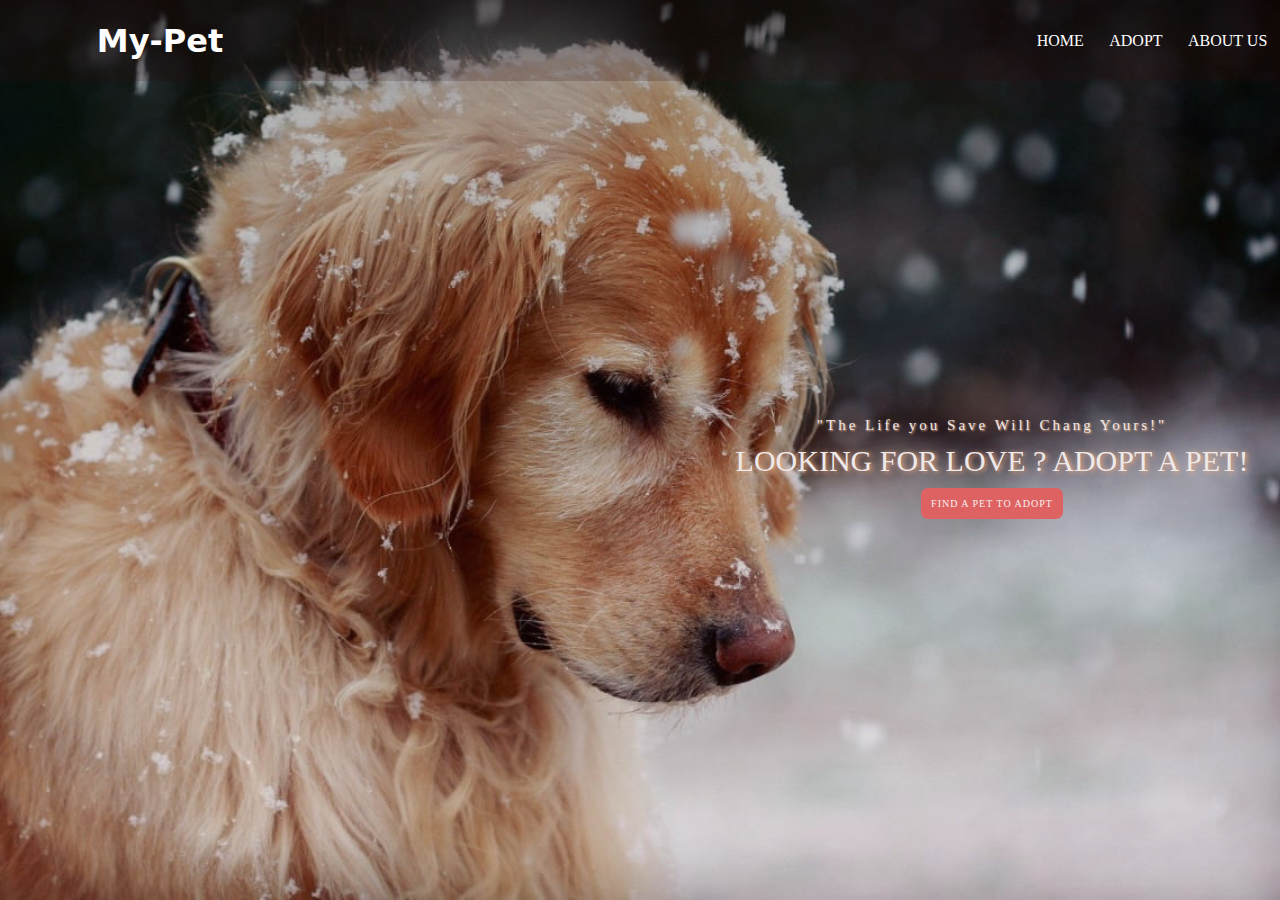
<file: index.html>
<!DOCTYPE html>
<html lang="en">
<head>
    <meta charset="UTF-8">
    <meta name="viewport" content="width=device-width, initial-scale=1.0">
    <title>My-Pet</title>
    <link rel="stylesheet" href="style1.css">
</head>
<body>
    
        <header>
            <nav>
                <div class="logo"><h1 class=""> my-pet</h1></div>
                <div class="menu">
                     <a href="index1.html">HOME</a>
                    <a href="adopt.html">ADOPT</a>
                    <a  href="about.html">ABOUT US</a>
                </div>
            </nav>
                <main>
                    <section>
                        <h3>"The Life you Save Will Chang Yours!"</h3>
                        <h1>
                            Looking for Love ? Adopt A pet!

                        </h1>
                           
                        
                        <a href="cards.html" class="button">FIND A PET TO ADOPT</a>
                    </section>
                </main>
            
        </header>
        
    
    
</body>
</html>
</file>
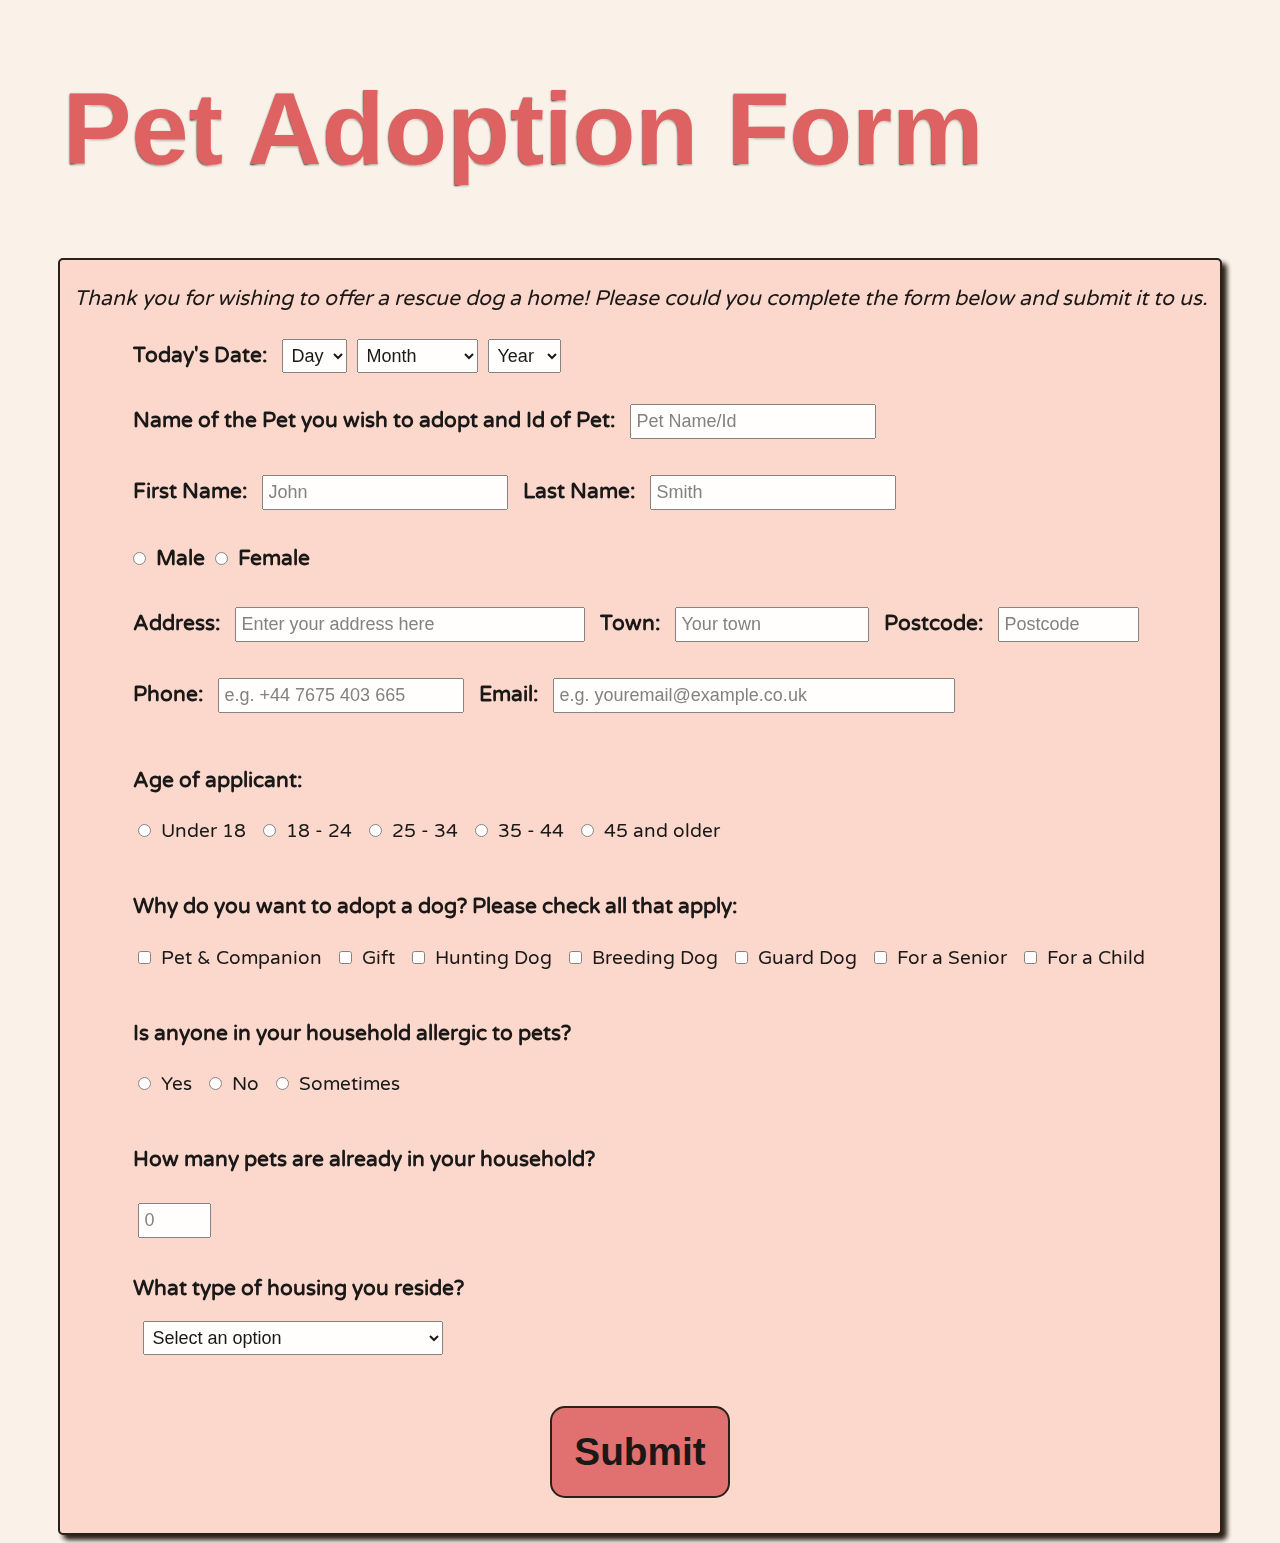
<file: adopt.html>
<!DOCTYPE html>
<html lang="en">
<head>
    <meta charset="UTF-8">
    <meta name="viewport" content="width=>, initial-scale=1.0">
    <title>
		My-Pet
	</title>
    <style>
@import url('https://fonts.googleapis.com/css?family=Underdog&display=swap');
@import url('https://fonts.googleapis.com/css?family=Varela+Round&display=swap');

html, body {
	background-color: #FAF1E8;
	font-family: 'Varela Round', sans-serif;
}

/* header styling */

header {
	display: flex;
	flex-direction: column;
	justify-content: flex-end;
	align-items: flex-start;
}

#title {
	color:#de6262;
	font-size: 4.42em;
	padding: 1px 55px;
	font-family: 'Trebuchet MS', 'Lucida Sans Unicode', 'Lucida Grande', 'Lucida Sans', Arial, sans-serif;
	text-shadow: 4px 2px 5px #FAF1E8,
	0px 1px 2px #120901;

}

#top-pic {
	display: block;
	margin-left: auto;
	justify-content: flex-end;
	min-width: 50%;
	max-width: 70%;

}

/* main styling */

#survey-form {
	display: flex;
	flex-direction: column;
	justify-content: stretch;
	opacity: 0.9;
	color: black;
	font-size: 1.2em;
	margin: 0px 50px;
	border: 2px solid #120901;
	border-radius: 5px;
	background-color:#fcd4c8;
	box-shadow: 5px 5px 5px #120901;
}

#description {
	font-size: 1.1em;
	text-align: center;
}

form, #todays-date > select, input, textarea, #dropdown {
	padding: 5px;
	margin-left: 5px;
	font-size: 18px;
}

.main-label {
	display: flex;
	justify-content: stretch;
	font-size: 1.1em;
	font-weight: bold;
	padding: 5px;
}

form > div {

	padding: 5px;
	margin: 1px 5% 15px 5%;
}

ul {
	padding-left: 0px;
}

li{
	padding: 2px 2px 2px 5px;
	display: inline-block;
	list-style: none;
}

input {
	margin: 5px;
}

#email-phone > input, #dogName > input, #first-last-name > input, #address > input {
	width: 90%;
}
#gender {
	display: flex;
	justify-content: stretch;
}

#housing {
	display: flex;
	flex-direction: column;
}

#housing > select {
	margin: 15px;
	width: 90%;
}

textarea {
	resize: none;
	width: 100%;
}

#button {
	display: flex;
	justify-content: center;
}

#submit {
	color: black;
	background: #de6262;
	border: 2.5px solid #120901;
	border-radius: 15px;
	cursor: pointer;
	margin: 10px;
	font-size: 2.02em;
	font-weight: bold;
	padding: 22px;
}

#submit:hover {
	background: #FFFFFF;
	-webkit-transition-duration: 0.4s;
	-moz-transition-duration: 0.4s;
	-o-transition-duration: 0.4s;
	transition-duration: 0.4s;
}
/* above footer styling */

#above-footer {
	display: flex;
	flex-direction: column;
	justify-content: center;
	padding: 50px;
}

#bottom-pic {
	display: block;
	margin-left: auto;
	max-width: 70%;
}

/* footer */

#coded-by {
	flex: 1;
	font-size: 1.3em;
	font-weight: bold;
	margin: 1em;
	padding: 5px;
	text-align: center;
}

a {
	color: #de6262;
	text-decoration: none;
}

a:hover {
	text-decoration: underline;
	color: #de6262;
	animation-duration: 0.5s;
}


#copyright {
	color: #120901;
	font-size: 15px;
}

.fab {
	opacity: 0.9;
	font-size: 15px;
	color: #120901;
}

.list-inline {
	flex-direction: row;
	justify-coflexntent: center;

}

.list-inline-item {
	padding: 0 10px;
}

@media (min-width: 760px) and (min-device-width: 760px) {
	header {
		flex-direction: row;
		align-items: flex-end;
	}

	#title {
		font-size: 6.42em;
	}

	#email-phone > input, #dogName > input, #first-last-name > input, #address > input {
		width: auto;
	}

	.main-label {
		display: inline-block;
	}

	#copyright {
		font-size: 20px;
	}

	.fab {
		font-size: 25px;
	}
  
  #housing > select {
	width: 300px;
}
}




    </style>
</head>
<body>
	<h1 id="title">Pet Adoption Form</h1>

</header>

<!-- form -->

<main>
	<form id="survey-form">

		<p id="description"><em>Thank you for wishing to offer a rescue dog a home! Please could you complete the form below and submit it to us. </em></p>
		</div>

		<!-- todays date -->

		<div id="todays-date">
			<label class="main-label" for="todays-date">Today's Date: </label>
			<select name="day">
				<option value="day">Day</option>
				<option value="1">1</option>
				<option value="2">2</option>
				<option value="3">3</option>
				<option value="4">4</option>
				<option value="5">5</option>
				<option value="6">6</option>
				<option value="7">7</option>
				<option value="8">8</option>
				<option value="9">9</option>
				<option value="10">10</option>
				<option value="11">11</option>
				<option value="12">12</option>
				<option value="13">13</option>
				<option value="14">14</option>
				<option value="15">15</option>
				<option value="16">16</option>
				<option value="17">17</option>
				<option value="18">18</option>
				<option value="19">19</option>
				<option value="20">20</option>
				<option value="21">21</option>
				<option value="22">22</option>
				<option value="23">23</option>
				<option value="24">24</option>
				<option value="25">25</option>
				<option value="26">26</option>
				<option value="27">27</option>
				<option value="28">28</option>
				<option value="29">29</option>
				<option value="30">30</option>
				<option value="31">31</option>
			</select>
			<select name="month">
				<option value="month">Month</option>
				<option value="january">January</option>
				<option value="february">February</option>
				<option value="march">March</option>
				<option value="april">April</option>
				<option value="may">May</option>
				<option value="june">June</option>
				<option value="july">July</option>
				<option value="august">August</option>
				<option value="september">September</option>
				<option value="october">October</option>
				<option value="november">November</option>
				<option value="december">December</option>
			</select>
			<select name="year">
				<option value="" e="year">Year</option>
				<option value="2012">2012</option>
				<option value="2013">2013</option>
				<option value="2014">2014</option>
				<option value="2015">2015</option>
				<option value="2016">2016</option>
				<option value="2017">2017</option>
				<option value="2018">2018</option>
				<option value="2019">2019</option>
				<option value="2020">2020</option>
				<option value="2021">2021</option>
				<option value="2022">2022</option>
				<option value="2023">2023</option>

			</select>
		</div>

		<!-- dog name -->

		<div id="dogName">
			<label class="main-label" for="dogNameLabel">Name of the Pet you wish to adopt and Id of Pet: </label>
			<input type="text" id="dogNameLabel" placeholder="Pet Name/Id" required>
		</div>


		<!-- name -->

		<div id="first-last-name">
			<label class="main-label" id="name-label">First Name: </label>
			<input type="text" id="name" placeholder="John" required>

			<label class="main-label">Last Name: </label>
			<input type="text" id="lastName" placeholder="Smith" required>
		</div>

		<!-- gender -->
		<div id="gender">
			<input type="radio" id="male" name="gender" value="1" required>
			<label class="main-label" for="male">Male</label>

			<input type="radio" id="female" name="gender" value="2" required>
			<label class="main-label" for="female">Female</label>
		</div>

		<!-- address  -->

		<div id="address">
			<label class="main-label" for="address1">Address: </label>
			<input type="text" id="address1" size="30" placeholder="Enter your address here">


			<label class="main-label" for="town">Town: </label>
			<input type="text" id="town" size="15" placeholder="Your town">

			<label class="main-label" for="postcode">Postcode: </label>
			<input type="text" id="postcode" size="10" placeholder="Postcode">

		</div>

		<!-- email / phone / age -->

		<div id="email-phone">
			<label class="main-label" id="phone-label" for="phone">Phone: </label>
			<input type="tel" id="phone" placeholder="e.g. +44 7675 403 665">

			<label class="main-label" id="email-label" for="email">Email: </label>
			<input type="email" id="email" placeholder="e.g. youremail@example.co.uk" required size="35">

		</div>

		<!-- age -->

		<div id="age">
			<ul><label class="main-label" for="age">Age of applicant:</label></ul>

			<li><input type="radio" id="u18" name="age" value="1" required>
				<label for="u18">Under 18</label></li>

			<li><input type="radio" id="18" name="age" value="2" required>
				<label for="18">18 - 24</label></li>

			<li><input type="radio" id="25" name="age" value="3" required>
				<label for="25">25 - 34</label></li>

			<li><input type="radio" id="35" name="age" value="4" required>
				<label for="35">35 - 44</label></li>

			<li><input type="radio" id="45" name="age" value="5" required>
				<label for="45">45 and older</label></li>

		</div>

		<!-- why dog? -->

		<div id="why">
			<ul><label class="main-label" for="why">Why do you want to adopt a dog? Please check all that apply:</label></ul>
			<li><input type="checkbox" name="reason" id="companion" value="companion">
				<label for="companion">Pet & Companion</label></li>

			<li><input type="checkbox" name="reason" id="gift" value="gift">
				<label for="gift">Gift</label></li>

			<li><input type="checkbox" name="reason" id="hunting" value="hunting">
				<label for="hunting">Hunting Dog</label></li>

			<li><input type="checkbox" name="reason" id="breeding" value="breeding">
				<label for="breeding">Breeding Dog</label></li>

			<li><input type="checkbox" name="reason" id="guard" value="guard">
				<label for="guard">Guard Dog</label></li>

			<li><input type="checkbox" name="reason" id="senior" value="senior">
				<label for="senior">For a Senior</label></li>

			<li><input type="checkbox" name="reason" id="child" value="child">
				<label for="child">For a Child</label></li>

		</div>

		<!-- allergies -->

		<div id="allergies">
			<ul><label class="main-label" for="allergies">Is anyone in your household allergic to pets?</label></ul>

			<li><input type="radio" id="yes" name="allergy" value="1" required>
				<label for="yes">Yes</label></li>

			<li><input type="radio" id="no" name="allergy" value="2" required>
				<label for="no">No</label></li>

			<li><input type="radio" id="sometimes" name="allergy" value="3" required>
				<label for="sometimes">Sometimes</label></li>
		</div>

		<!-- pets in household -->

		<div id="pets-household">
			<ul><label class="main-label" id="number-label">How many pets are already in your household?
			</label></ul>
			<li><input type="number" id="number" min="1" max="10" placeholder="0"></li>
		</div>

		<!-- housing -->

		<div id="housing">
			<label class="main-label">What type of housing you reside?</label>
			<select id="dropdown">
			<option disabled selected value>Select an option</option>
			<option value="apt">Apt / Condo</option>
			<option value="house">House</option>
			<option value="other">Other</option>
			</select>
		</div>

	
		
		<!-- submit button -->
		<div id="button">
			<button type="submit" id="submit">Submit</button>
		</div>


	</form>
</main>

<!--above footer -->



<!-- footer -->


    <script>
        document.getElementById("submitBtn").addEventListener('submit', btnClick);

function btnClick() {
  alert ("Thank you for saving a life by adopting!");
}
</script>

    </body>
    </html>
</file>
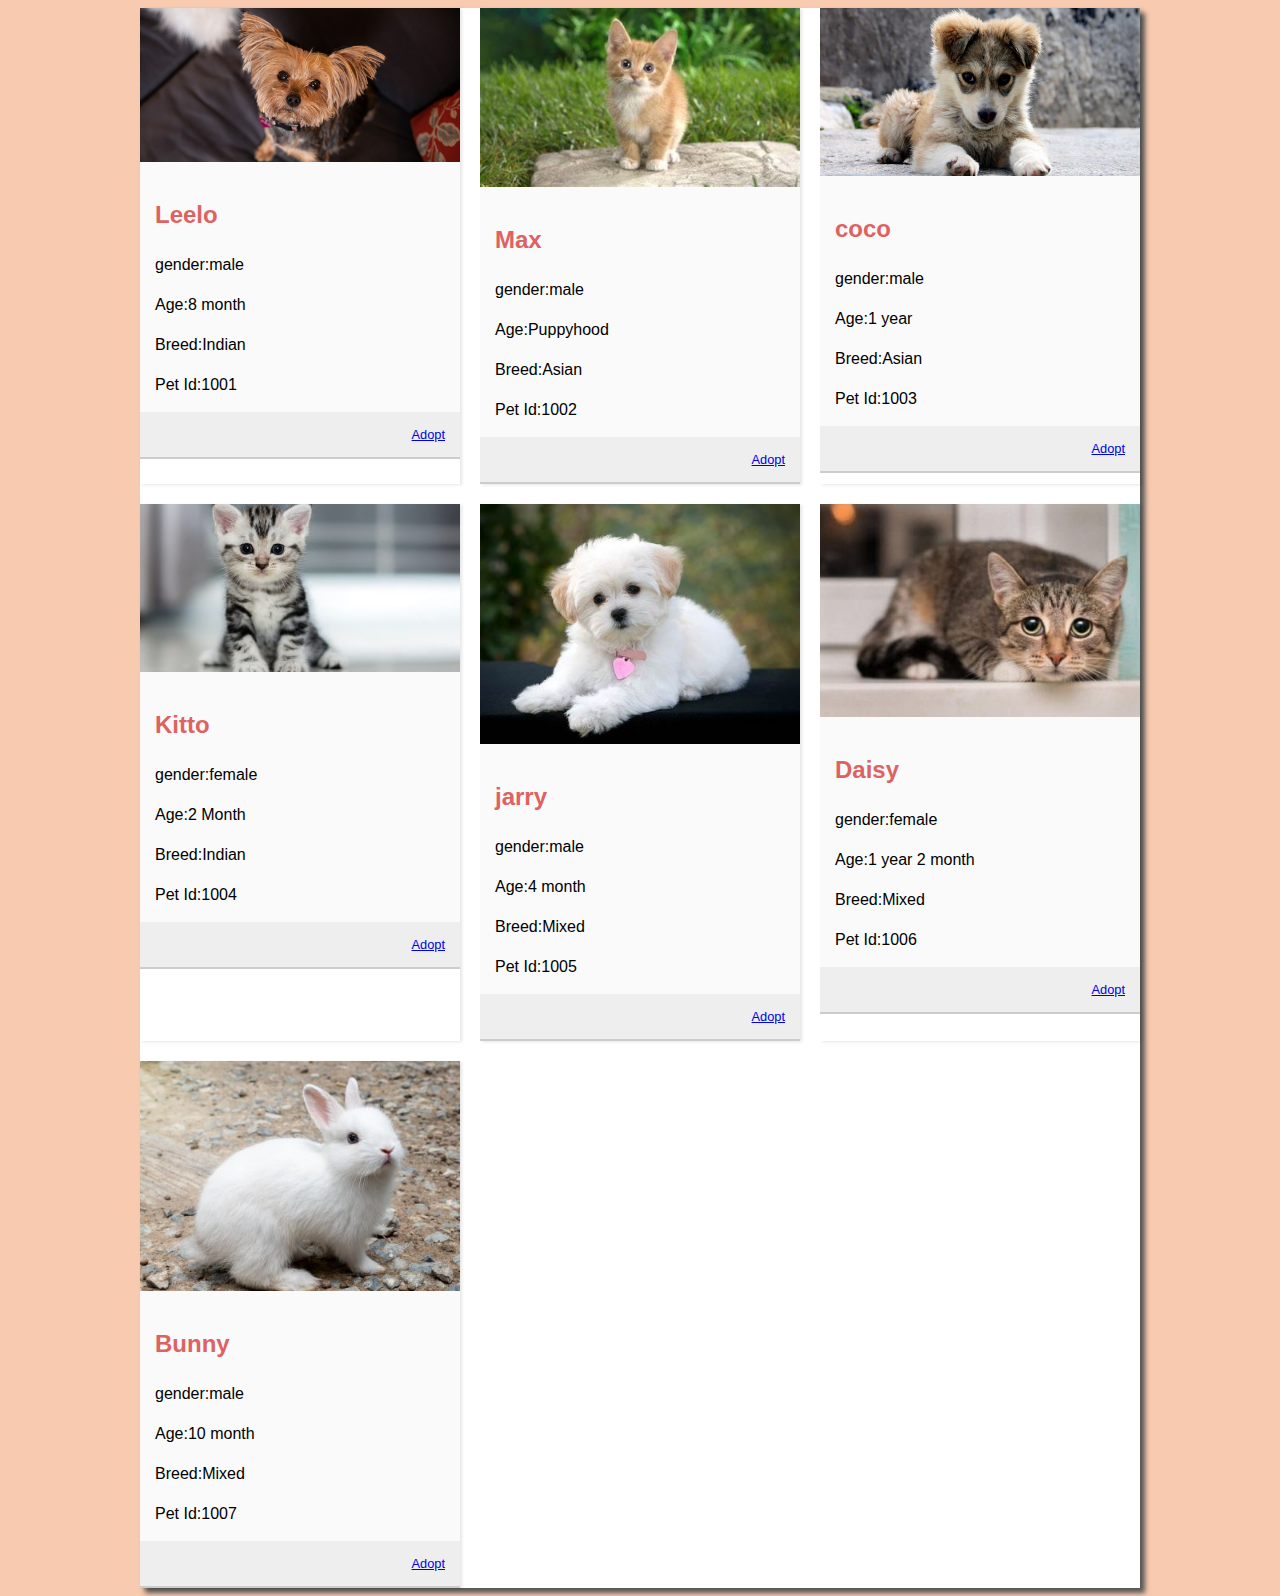
<file: cards.html>
<!DOCTYPE html>
<html lang="en">
<head>
    <meta charset="UTF-8">
    <meta name="viewport" content="width=device-width,initial-scale=1.0">
    <meta charset="UTF-8">
    <link rel="shortcut icon" href="/assets/favicon.ico">
    <link href="https://fonts.googleapis.com/icon?family=material-icons" rel="stylesheet">
    <title>My-Pet</title>
    
    <style>
        body{
            background-color:rgb(248, 202, 175);   }
    .cards{
        margin: 0 auto;
        max-width:1000px;
        display:grid;
        grid-template-columns: repeat(3,1fr);
        gap:20px;
        font-family: sans-serif;
        background-color:white;
        box-shadow:5px 5px 5px #555555;
    
    }
    .card{
        box-shadow: 2px 1px 3px rgb(0,0,0,0.1);
    }
    .card_image{
        width:100%;
        display:block;

        
    }
    .card_content{
        line-height: 1.5;
        font-size:0.9re;
        padding:15px;
        background: #fafafa;
        
    }
    .card_content > p:first-of-type{
        margin-top: 0;
    }
    .card_content > p:last-of-type{
        margin-bottom: 0;
    }
    .card_info{
        padding:15px;
        display:flex;
        justify-content: space-between;
        align-items: center;
        background: #eeeeee;
        color:#555555;
        font-size: 0.8em;
        border-bottom: 2px solid #cccccc;
    }
    h2{
        text-decoration: dotted;
        color: #de6262;

    }
    p{
        color:black;
        
    }

.card__info i {
    font-size: 0.9em;
    margin-right: 8px;
}

.card__link {
    color: #64968c;
    text-decoration: none;
}

.card__link:hover {
    text-decoration: underline;
    color:#de6262;
}
    </style>
</head>
<body>
    <div class="cards">
        <div class="card">
            <img src="imag/per.jpg" alt="" class="card_image">
            <div class="card_content">
                <h2>
                    Leelo
                </h2>
                <p>
                 gender:male
                 </p>
                 <p>
                    Age:8 month
                 </p>
                 <p>Breed:Indian</p>
                 <p>Pet Id:1001</p>
        
            </div>
            <div class="card_info">
                <div >
                
                </div>
                <div>
                    <a href="adopt.html" class="card_link">Adopt</a>
                </div>
         </div>
    </div>
    <div class="card">
        <img src="imag/cat.jpg" alt="" class="card_image">
        <div class="card_content">
            <h2>
                Max
            </h2>
            <p>
             gender:male
             </p>
             <p>
                Age:Puppyhood
             </p>
             <p>Breed:Asian</p>
             <p>Pet Id:1002</p>
    
        </div>
        <div class="card_info">
            <div >
              
            </div>
            <div>
                <a href="adopt.html" class="card_link"> Adopt</a>
            </div>
     </div>
</div>

<div class="card">
    <img src="imag/dog.jpg" alt="" class="card_image">
    <div class="card_content">
        <h2>
            coco
        </h2>
        <p>
         gender:male
         </p>
         <p>
            Age:1 year
         </p>
         <p>Breed:Asian</p>
         <p>Pet Id:1003</p>
    </div>
    <div class="card_info">
        <div >
        </div>
        <div>
            <a href="adopt.html" class="card_link"> Adopt</a>
        </div>
 </div>
</div>

<div class="card">
    <img src="imag/cat1.jpg" alt="" class="card_image">
    <div class="card_content">
        <h2>
            Kitto
        </h2>
        <p>
         gender:female
         </p>
         <p>
            Age:2 Month
         </p>
         <p>Breed:Indian</p>
         <p>Pet Id:1004</p>

    </div>
    <div class="card_info">
        <div >
          
        </div>
        <div>
            <a href="adopt.html" class="card_link">Adopt</a>
        </div>
 </div>
</div>

<div class="card">
    <img src="imag/dog1.jpg" alt="" class="card_image">
    <div class="card_content">
        <h2>
            jarry
        </h2>
        <p>
         gender:male
         </p>
         <p>
            Age:4 month
         </p>
         <p>Breed:Mixed</p>
         <p>Pet Id:1005</p>
    </div>
    <div class="card_info">
        <div >
          
        </div>
        <div>
            <a href="adopt.html" class="card_link">Adopt</a>
        </div>
 </div>
</div>

<div class="card">
    <img src="imag/cat2.jpg" alt="" class="card_image">
    <div class="card_content">
        <h2>
            Daisy
        </h2>
        <p>
         gender:female
         </p>
         <p>
            Age:1 year 2 month
         </p>
         <p>Breed:Mixed</p>
         <p>Pet Id:1006</p>

    </div>
    <div class="card_info">
        <div >
          
        </div>
        <div>
            <a href="adopt.html" class="card_link">Adopt</a>
        </div>
 </div>
</div>
<div class="card">
    <img src="imag/rabbit.jpg" alt="" class="card_image">
    <div class="card_content">
        <h2>
            Bunny
        </h2>
        <p>
         gender:male
         </p>
         <p>
            Age:10 month
         </p>
         <p>Breed:Mixed</p>
         <p>Pet Id:1007</p>


    </div>
    <div class="card_info">
        <div >
          
        </div>
        <div>
            <a href="adopt.html" class="card_link">Adopt</a>
        </div>
 </div>
</div>

  </div>
</body>
</html>
</file>
<file: style1.css>
*{
    margin: 0;
    padding: 0;
    box-sizing: border-box;
}
header{
    width:100%;
    height: 100vh;
    background-image: linear-gradient(rgba(8, 4, 4, 0.3),rgba(168, 23, 23, 0.1)),url('imag/puppy.jpg');
    object-fit:contain;
    background-repeat: no-repeat;
    background-size: cover;
    background-attachment: fixed;
    background-position: center center;
    
}
nav{
    width:100%;
    height: 9vh;
    background-color: rgba(48, 12, 12, 0.2);
    color:white;
    display: flex; justify-content: space-between;
    align-items: center;text-transform: capitalize;
}
nav .logo{
    width:25%;text-align: center;
    font-family:system-ui, -apple-system, BlinkMacSystemFont, 'Segoe UI', Roboto, Oxygen, Ubuntu, Cantarell, 'Open Sans', 'Helvetica Neue', sans-serif;
    
}
nav .menu{
    width:20%;
    display:flex; justify-content:space-around;

    
}
nav .menu a{
    
    text-decoration:none;
    color: white;
}

.menu a:hover{
    color:#de6262;
}

main{
    width: 100%;
    height:  85vh;
    display: flex;
    justify-content:center;
    align-items:center;
    text-align: center ;color:rgb(238, 233, 233);
    padding-left: 55%;
}
section{
      margin: 10px;
}
section h3{
    font-size: 15px;
    font-weight:100;
    letter-spacing: 3px;
    text-shadow: 1px 1px 2px rgb(240, 171, 131);
     
}

section h1{
    margin:10px 0 5px 0;
    padding-bottom: 10px;
    font-size:30px;
    font-weight:500;
    text-shadow:2px 1px 5px rgb(240, 171, 131);;
    text-transform: uppercase;


}

section a{
    margin-top: 50px;
    padding: 10px 10px;
    border-radius: 7px;
    outline: none;
    text-transform: uppercase;
    font-size: 10px;
    font-weight: 500;
    text-decoration: none;
    letter-spacing: 1px;
}

section .button{
    background-color: #de6262;
    color:#f8f0f0;
    text-decoration: none;
}
</file>
